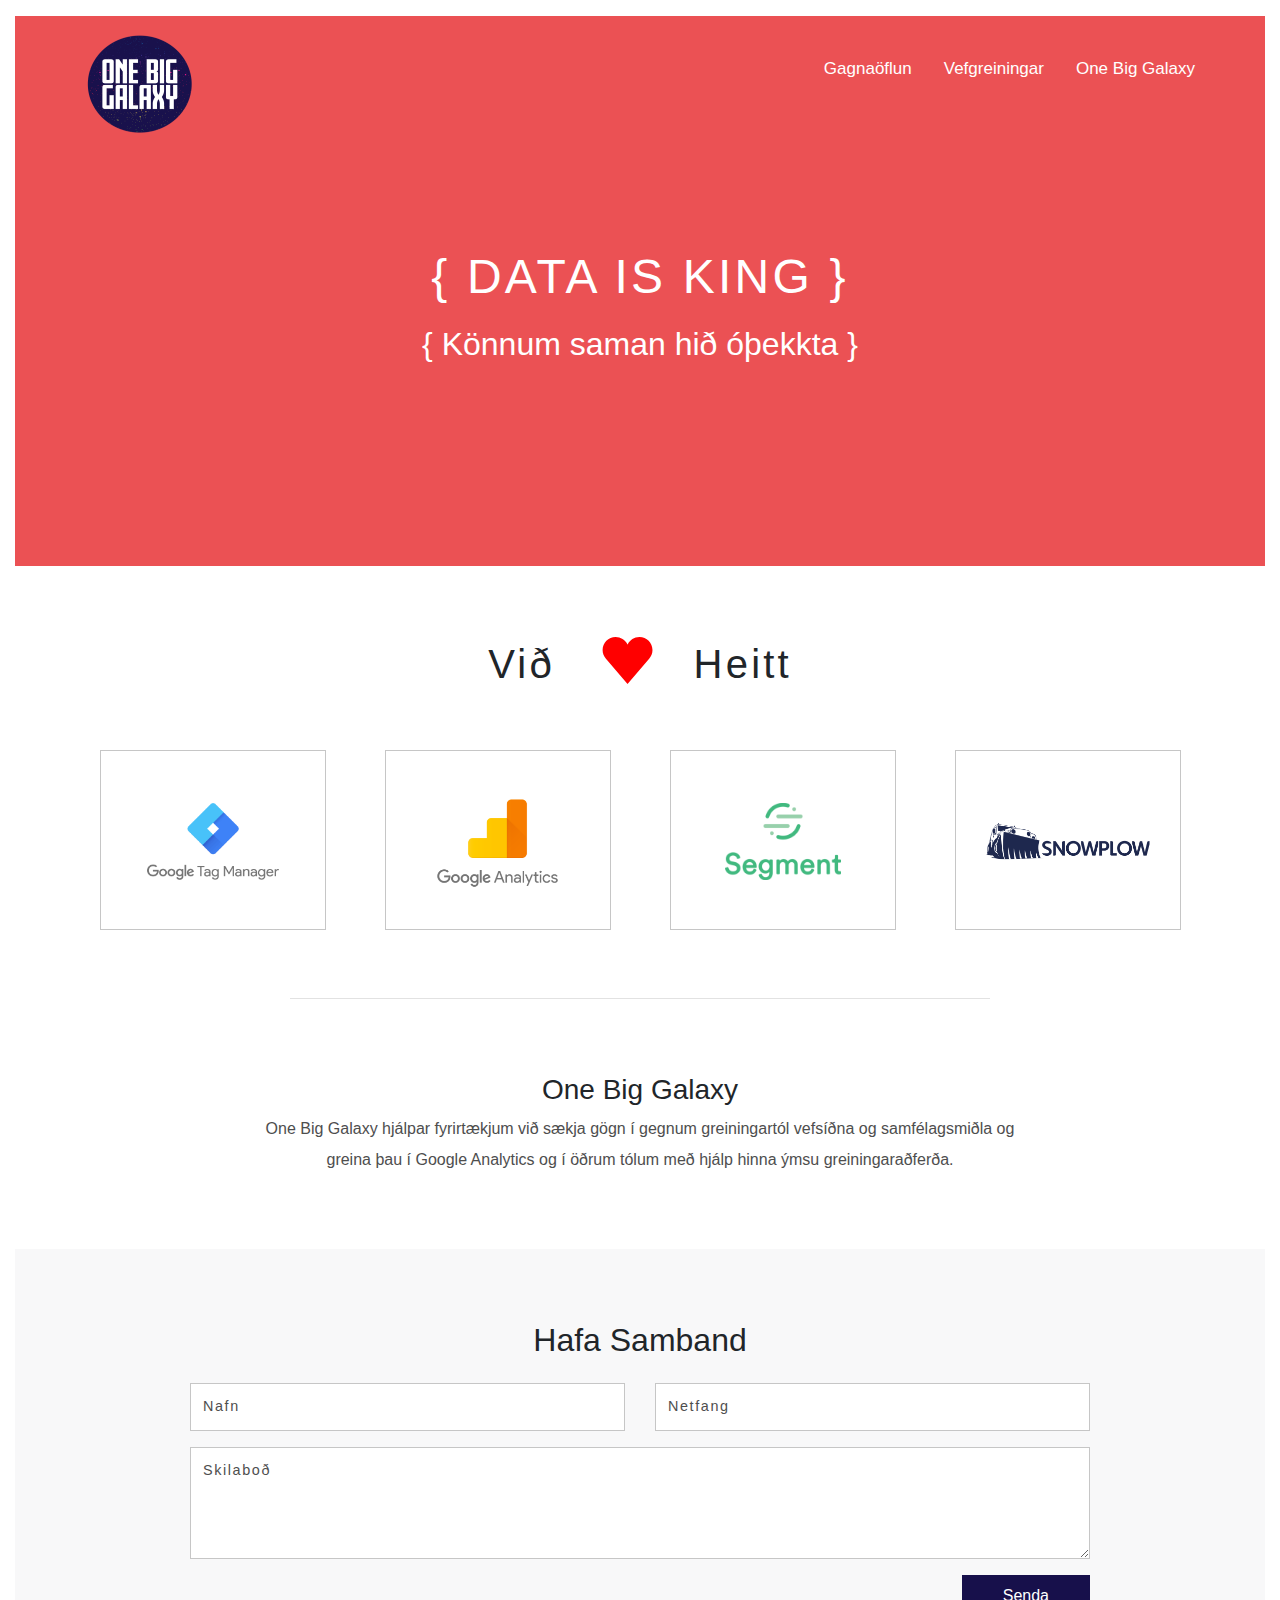
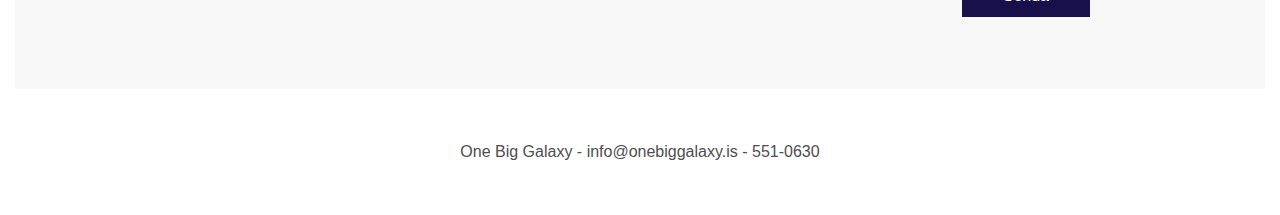
<file: index.html>
<!DOCTYPE html>
<html lang="en">

<head>

    <!-- Basic Page Needs
  –––––––––––––––––––––––––––––––––––––––––––––––––– -->
    <meta charset="utf-8">
    <title>
       One Big Galaxy - Gagnaöflun og vefgreiningar  
    </title>
    <meta name="description" content="One Big Galaxy hjálpar fyrirtækjum við sækja gögn frá heimsóknum á vefsíður þeirra og greina þau í hinum ýmsu greingartólum.">
    <meta name="author" content="">

    <!-- Mobile Specific Metas
  –––––––––––––––––––––––––––––––––––––––––––––––––– -->
    <meta name="viewport" content="width=device-width, initial-scale=1">

    <!-- FONT
  –––––––––––––––––––––––––––––––––––––––––––––––––– -->
    

    <!-- CSS
  –––––––––––––––––––––––––––––––––––––––––––––––––– -->
    <link rel="stylesheet" href="css/bootstrap-reboot.min.css">
    <link rel="stylesheet" href="css/bootstrap-grid.min.css">
    <link rel="stylesheet" href="css/bootstrap.min.css">
    <link rel="stylesheet" href="css/style.css">


    <!-- Favicon
  –––––––––––––––––––––––––––––––––––––––––––––––––– -->
    <link rel="icon" type="image/png" href="img/favicon.png">
</head>

<body>

    <!-- Primary Page Layout
  –––––––––––––––––––––––––––––––––––––––––––––––––– -->

<main class="container-fluid">
      
       <div class="menu" style="margin"><ul><li><a href="/what-i-know.html">Gagnaöflun</a></li><li><a href="/what-i-do.html">Vefgreiningar</a></li><li><a href="/what-i-do.html">One Big Galaxy</a></li></ul></div>
      
       
        <header class="head mt-3">
      <nav class="container">
      <ul class="nav float-right">
            <li><a href="">Gagnaöflun</a></li>
            <li><a href="">Vefgreiningar</a></li>
            <li><a href="">One Big Galaxy</a></li>
        </ul>
       <figure class="logo">
       <img src="img/logo.png" alt="">
   </figure>
      <div class="hamburger-menu">
		  <div class="bar"></div>	
	</div>
      </nav>
       <div class="header-text container text-white text-middle">
        <h1 class="header-headline">{ DATA IS KING }</h1>
        <h2 class="header-subline">{ Könnum saman hið óþekkta }</h2>
    </div>
</header>
    <section class="container mt-5 mb-3 text-center">
          <h1 style="display: inline">
              Við 
        </h1>  
              <img src="img/heart.svg" alt="">
            <h1 style="display: inline">
              Heitt
          </h1>
    </section>
           <section class="carousel container mt-1">
            <div class="row carousel-box">
                <div class="col-6-sm col-3-md mx-auto carousel-box-outer">
                <div class="carousel-box-inner">
                <img src="img/gtm.png" alt="" class="carousel-img">
                </div>
                </div>
                <div class="col-6-sm col-3-md mx-auto carousel-box-outer">
                <div class="carousel-box-inner">
                <img src="img/ga.png" alt="" class="carousel-img">
                </div>
                </div>
                <div class="col-6-sm col-3-md mx-auto carousel-box-outer">
                <div class="carousel-box-inner">
                <img src="img/sm.png" alt="" class="carousel-img">
                </div>
                </div>
                <div class="col-6-sm col-3-md mx-auto carousel-box-outer">
                <div class="carousel-box-inner">
                <img src="img/sp.png" alt="" class="carousel-img">
                </div>
                </div>
            </div>
        </section>
    <div class="container border-bottom"></div>
    <section class="container text-center">
         <div class="text-middle">
          <h3>
           One Big Galaxy
            </h3>
            <p>
                 One Big Galaxy hjálpar fyrirtækjum við sækja gögn í gegnum greiningartól vefsíðna og samfélagsmiðla og greina þau í Google Analytics og í öðrum tólum með hjálp hinna ýmsu greiningaraðferða. 
            </p>
        </div>
    </section>
    <div class="full-background">
    <section class=" container-fluid text-center mt-4 mb-4">
        <h2 class="mb-4">
           Hafa Samband
        </h2>
	    <form id="test-form">
                
                <fieldset class="form-group">
                
                <div class="row">
                <div class="form-group col-lg-6">
                <label class="form-control-label sr-only" for="name">Name</label>
<input class="form-control" type="text" name="form_field_1" value="" placeholder="Nafn">
</div>


<div class=" form-group col-lg-6">
<label class="form-control-label sr-only" for="email"></label>
<input class="form-control" type="email" name="form_field_2" value="" placeholder="Netfang">
            </div>
           </div>        
<div class="form-group">
<textarea class="form-control" rows="4" cols="50" name="form_field_3" placeholder="Skilaboð">
</textarea>
</div>
                  <button type="submit" id="submit-form" value="Senda" class="btn btn-primary">Senda</button>
                  
                   </fieldset>
                   
            </form>
    </section>
    </div>
</main>

<footer class="container mt-5 mb-5">
   <section class="text-middle"><p>One Big Galaxy - info@onebiggalaxy.is - 551-0630</p></section>
</footer>



    <!-- Script
  -------------------------------------------------- -->
  
     	<script type="text/javascript" src="js/jquery.min.js"></script>
	<script type="text/javascript" src="js/script.js"></script>
	<script type="text/javascript" src="js/jquery.serialize-object.min.js"></script>
	<script type="text/javascript" src="js/google_script_form_ajax.js"></script>

    <!-- End Document
  –––––––––––––––––––––––––––––––––––––––––––––––––– -->
</body>

</html>
</file>
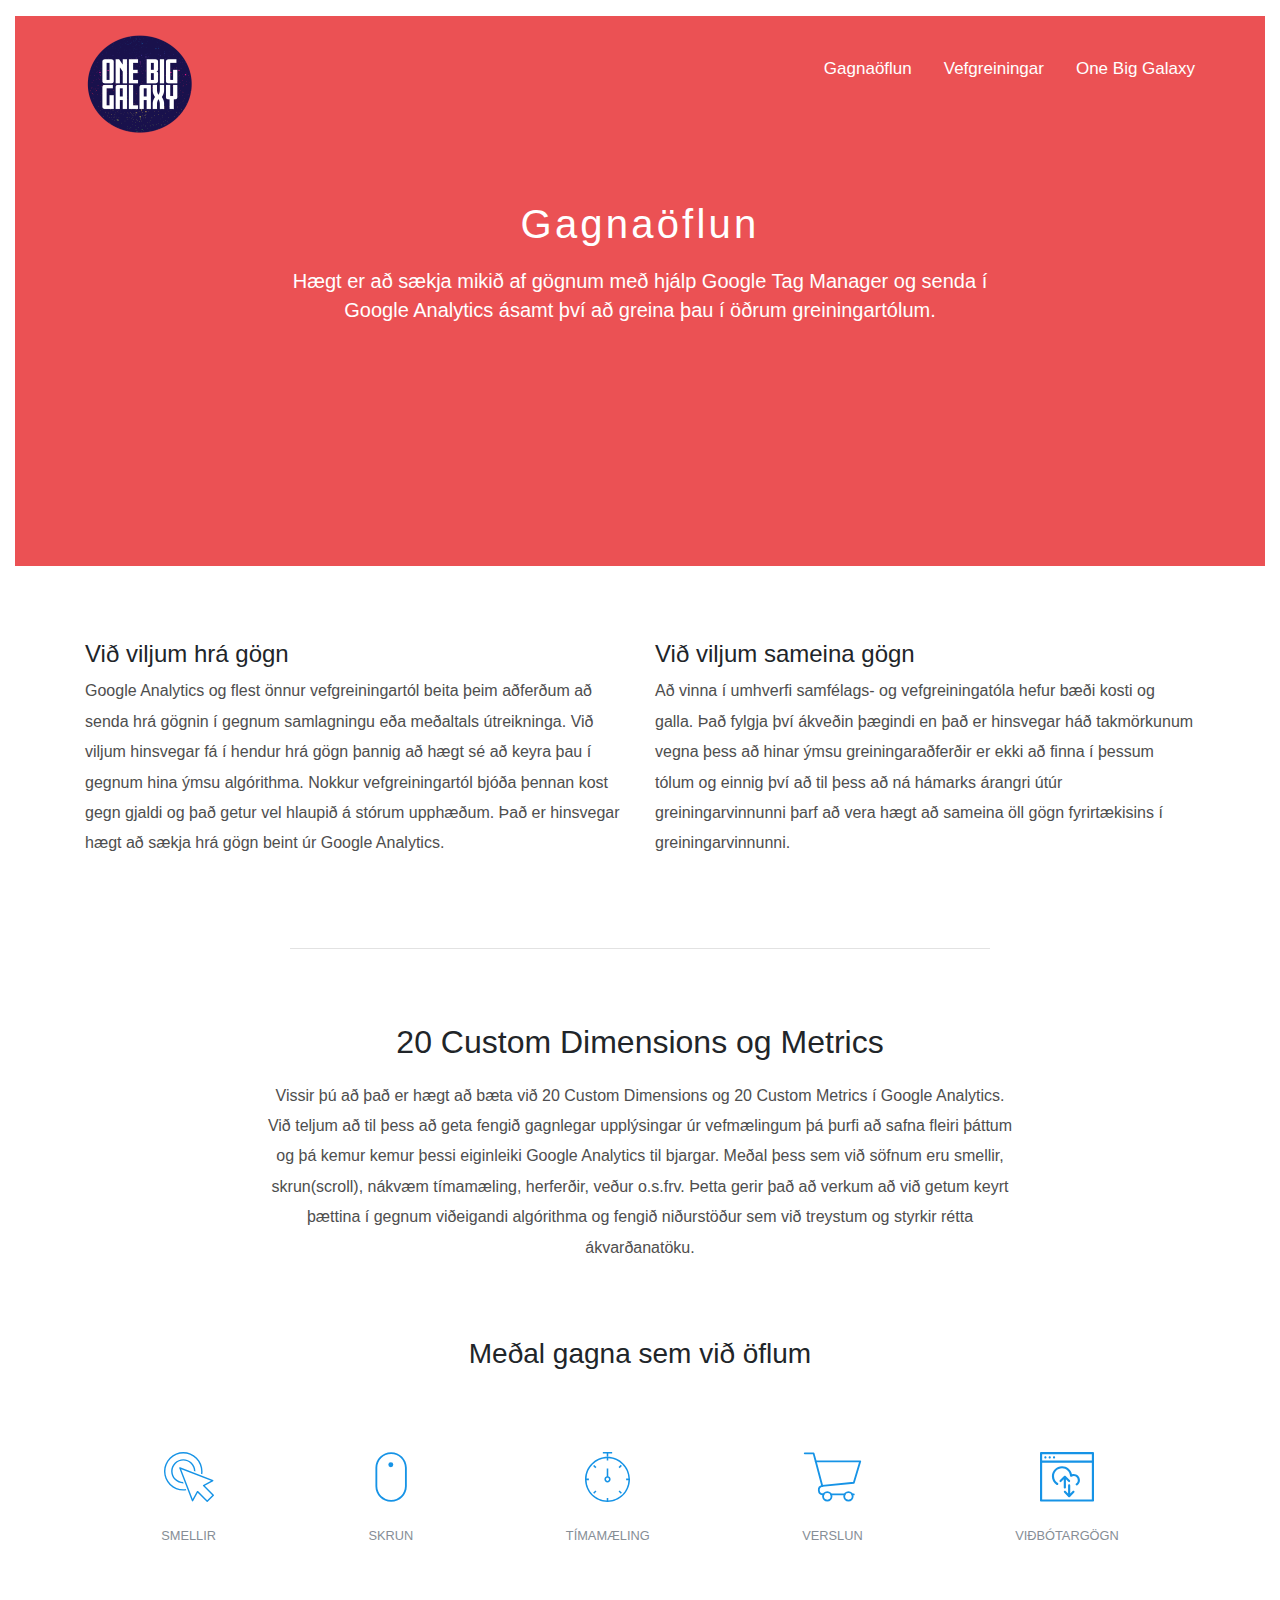
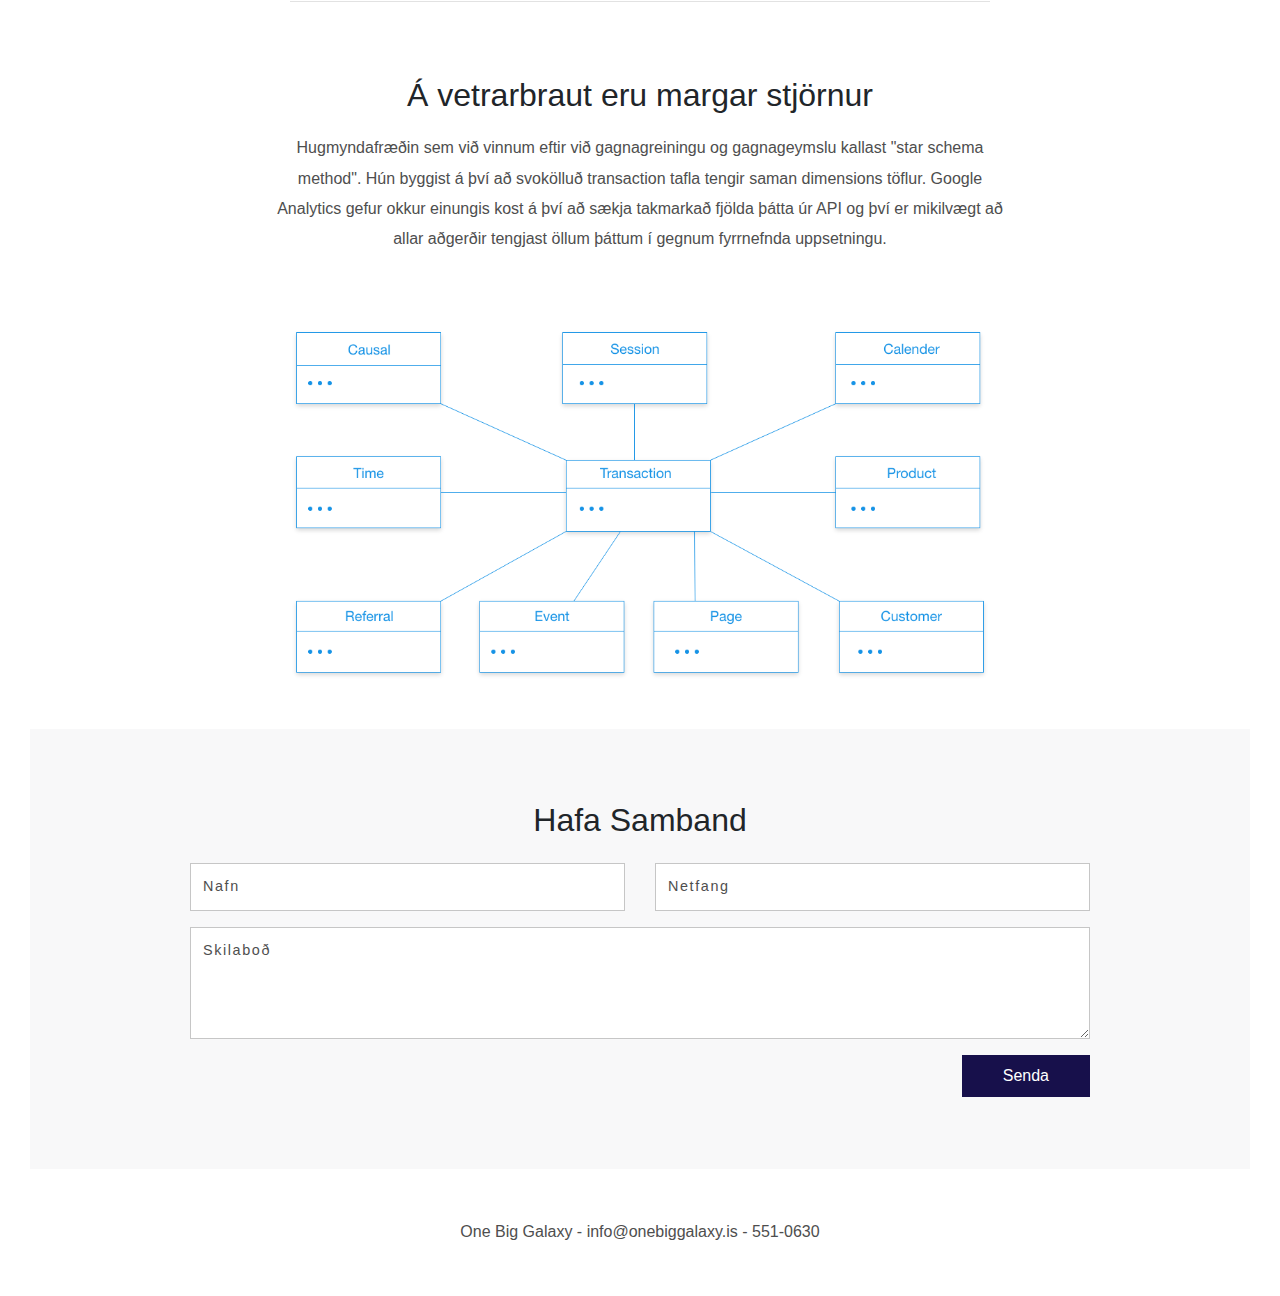
<file: gagnaoflun.html>
<!DOCTYPE html>
<html lang="en">

<head>

    <!-- Basic Page Needs
  –––––––––––––––––––––––––––––––––––––––––––––––––– -->
    <meta charset="utf-8">
        <title>One Big Galaxy - Gagnaöflun fyrir vefgreiningar með Google Tag Manager</title>
    <meta name="description" content="Við hjálpum þér að sækja gögn með Google Tag Manager. Gögnin eru síðan greind með hjálp Google Analytics og ýmsum öðrum greiningartólum.">
    <meta name="author" content="">

    <!-- Mobile Specific Metas
  –––––––––––––––––––––––––––––––––––––––––––––––––– -->
    <meta name="viewport" content="width=device-width, initial-scale=1">

    <!-- FONT
  –––––––––––––––––––––––––––––––––––––––––––––––––– -->
    

    <!-- CSS
  –––––––––––––––––––––––––––––––––––––––––––––––––– -->
 <link rel="stylesheet" href="css/bootstrap-reboot.min.css">
    <link rel="stylesheet" href="css/bootstrap-grid.min.css">
    <link rel="stylesheet" href="css/bootstrap.min.css">
    <link rel="stylesheet" href="css/style.css">



    <!-- Favicon
  –––––––––––––––––––––––––––––––––––––––––––––––––– -->
    <link rel="icon" type="image/png" href="img/favicon.png">
</head>

<body>
    
    <main class="container-fluid">

    <!-- Primary Page Layout
  –––––––––––––––––––––––––––––––––––––––––––––––––– -->

    <div class="menu" style="margin"><ul><li><a href="/what-i-know.html">Gagnaöflun</a></li><li><a href="/what-i-do.html">Vefgreiningar</a></li><li><a href="/what-i-do.html">One Big Galaxy</a></li></ul></div>
     
     <header class="head mt-3">
      
      <nav class="container">
      <ul class="nav float-right">
            <li><a href="">Gagnaöflun</a></li>
            <li><a href="">Vefgreiningar</a></li>
            <li><a href="">One Big Galaxy</a></li>
        </ul>
       <figure class="logo">
       <img src="img/logo.png" alt="">
   </figure>
      <div class="hamburger-menu">
		  <div class="bar"></div>	
	</div>
      </nav>
       <div class="container header-text text-white text-middle pt-5">
        <h1>Gagnaöflun</h1>
       <h5>Hægt er að sækja mikið af gögnum með hjálp Google Tag Manager og senda í Google Analytics ásamt því að greina þau í öðrum greiningartólum.</h5>
    </div>
</header>

<main class="container-fluid">
  
  <section class="container">
      <div class="row">
          <div class="col-md-6"><h4>Við viljum hrá gögn</h4><p>Google Analytics og flest önnur vefgreiningartól beita þeim aðferðum að senda hrá gögnin í gegnum samlagningu eða meðaltals útreikninga. Við viljum hinsvegar fá í hendur hrá gögn þannig að hægt sé að keyra þau í gegnum hina ýmsu algórithma. Nokkur vefgreiningartól bjóða þennan kost gegn gjaldi og það getur vel hlaupið á stórum upphæðum. Það er hinsvegar hægt að sækja hrá gögn beint úr Google Analytics.</p></div>
          <div class="col-md-6"><h4>Við viljum sameina gögn</h4><p>Að vinna í umhverfi samfélags- og vefgreiningatóla hefur bæði kosti og galla. Það fylgja því ákveðin þægindi en það er hinsvegar háð takmörkunum vegna þess að hinar ýmsu greiningaraðferðir er ekki að finna í þessum tólum og einnig því að til þess að ná hámarks árangri útúr greiningarvinnunni þarf að vera hægt að sameina öll gögn fyrirtækisins í greiningarvinnunni.</p></div>
      </div>
  </section>
  
  <div class="container border-bottom"></div>
   <section class="container text-center">
         <div class="text-middle">
          <h2>
           20 Custom Dimensions og Metrics
            </h2>
            <p>
                 Vissir þú að það er hægt að bæta við 20 Custom Dimensions og 20 Custom Metrics í Google Analytics. Við teljum að til þess að geta fengið gagnlegar upplýsingar úr vefmælingum þá þurfi að safna fleiri þáttum og þá kemur kemur þessi eiginleiki Google Analytics til bjargar. Meðal þess sem við söfnum eru smellir, skrun(scroll), nákvæm tímamæling, herferðir, veður o.s.frv. Þetta gerir það að verkum að við getum keyrt þættina í gegnum viðeigandi algórithma og fengið niðurstöður sem við treystum og styrkir rétta ákvarðanatöku. 
            </p>
        </div>
    </section>
     <section class="mb-0">
    <h3 class=" text-middle">Meðal gagna sem við öflum</h3>
    </section>
     <div class="container oa">
         <div class="features">
        <section class=" d-flex flex-row justify-content-around mb-5">
            <div class="p-2"><img src="img/click.svg" class="mb-4 features-img" alt=""><div class="figure-caption">SMELLIR </div></div>
              <div class="p-2"><img src="img/mouse2.svg" class="mb-4 features-img" alt=""><div class="figure-caption">SKRUN</div></div>
              <div class="p-2"><img src="img/timer.svg" class="mb-4 features-img" alt=""><div class="figure-caption">TÍMAMÆLING</div></div>
            <div class="p-2"><img src="img/cart.svg" class="mb-4 features-img" alt=""><div class="figure-caption">VERSLUN</div></div>
              <div class="p-2"><img src="img/extra.svg" class="mb-4 features-img" alt="" ><div class="figure-caption">VIÐBÓTARGÖGN</div></div>
    </section>
    </div>
    </div>
    <div class="container border-bottom"></div>
    
    <section class="container text-center">
         <div class="text-middle">
          <h2>
           Á vetrarbraut eru margar stjörnur
            </h2>
            <p>
                Hugmyndafræðin sem við vinnum eftir við gagnagreiningu og gagnageymslu kallast "star schema method". Hún byggist á því að svokölluð transaction tafla tengir saman dimensions töflur. Google Analytics gefur okkur einungis kost á því að sækja takmarkað fjölda þátta úr API og því er mikilvægt að allar aðgerðir tengjast öllum þáttum í gegnum fyrrnefnda uppsetningu.
            </p>
        </div>
    </section>
    
    <figure class="webhouse text-center mb-5"><img src="img/webhouse.png" style="max-width: 700px" alt=""></figure>
   
    <div class="full-background">
   <section class=" container-fluid text-center mt-4 mb-4">
        <h2 class="mb-4">
           Hafa Samband
        </h2>
                <form id="test-form">
                
                <fieldset class="form-group">
                
                <div class="row">
                <div class="form-group col-lg-6">
                <label class="form-control-label sr-only" for="name">Name</label>
<input class="form-control" type="text" name="form_field_1" value="" placeholder="Nafn">
</div>


<div class=" form-group col-lg-6">
<label class="form-control-label sr-only" for="email"></label>
<input class="form-control" type="email" name="form_field_2" value="" placeholder="Netfang">
            </div>
           </div>        
<div class="form-group">
<textarea class="form-control" rows="4" cols="50" name="form_field_3" placeholder="Skilaboð">
</textarea>
</div>
                  <button type="submit" id="submit-form" value="Senda" class="btn btn-primary">Senda</button>
                  
                   </fieldset>
                   
            </form>
    </section>
    </div>
</main>

<footer class="container mt-5 mb-5">
   <section class="text-middle"><p>One Big Galaxy - info@onebiggalaxy.is - 551-0630</p></section>
</footer>




    <!-- Script
  -------------------------------------------------- -->
	<script type="text/javascript" src="js/jquery.min.js"></script>
     	<script type="text/javascript" src="js/script.js"></script>
	<script type="text/javascript" src="js/jquery.serialize-object.min.js"></script>
	<script type="text/javascript" src="js/google_script_form_ajax.js"></script>

    <!-- End Document
  –––––––––––––––––––––––––––––––––––––––––––––––––– -->
</body>

</html>
</file>
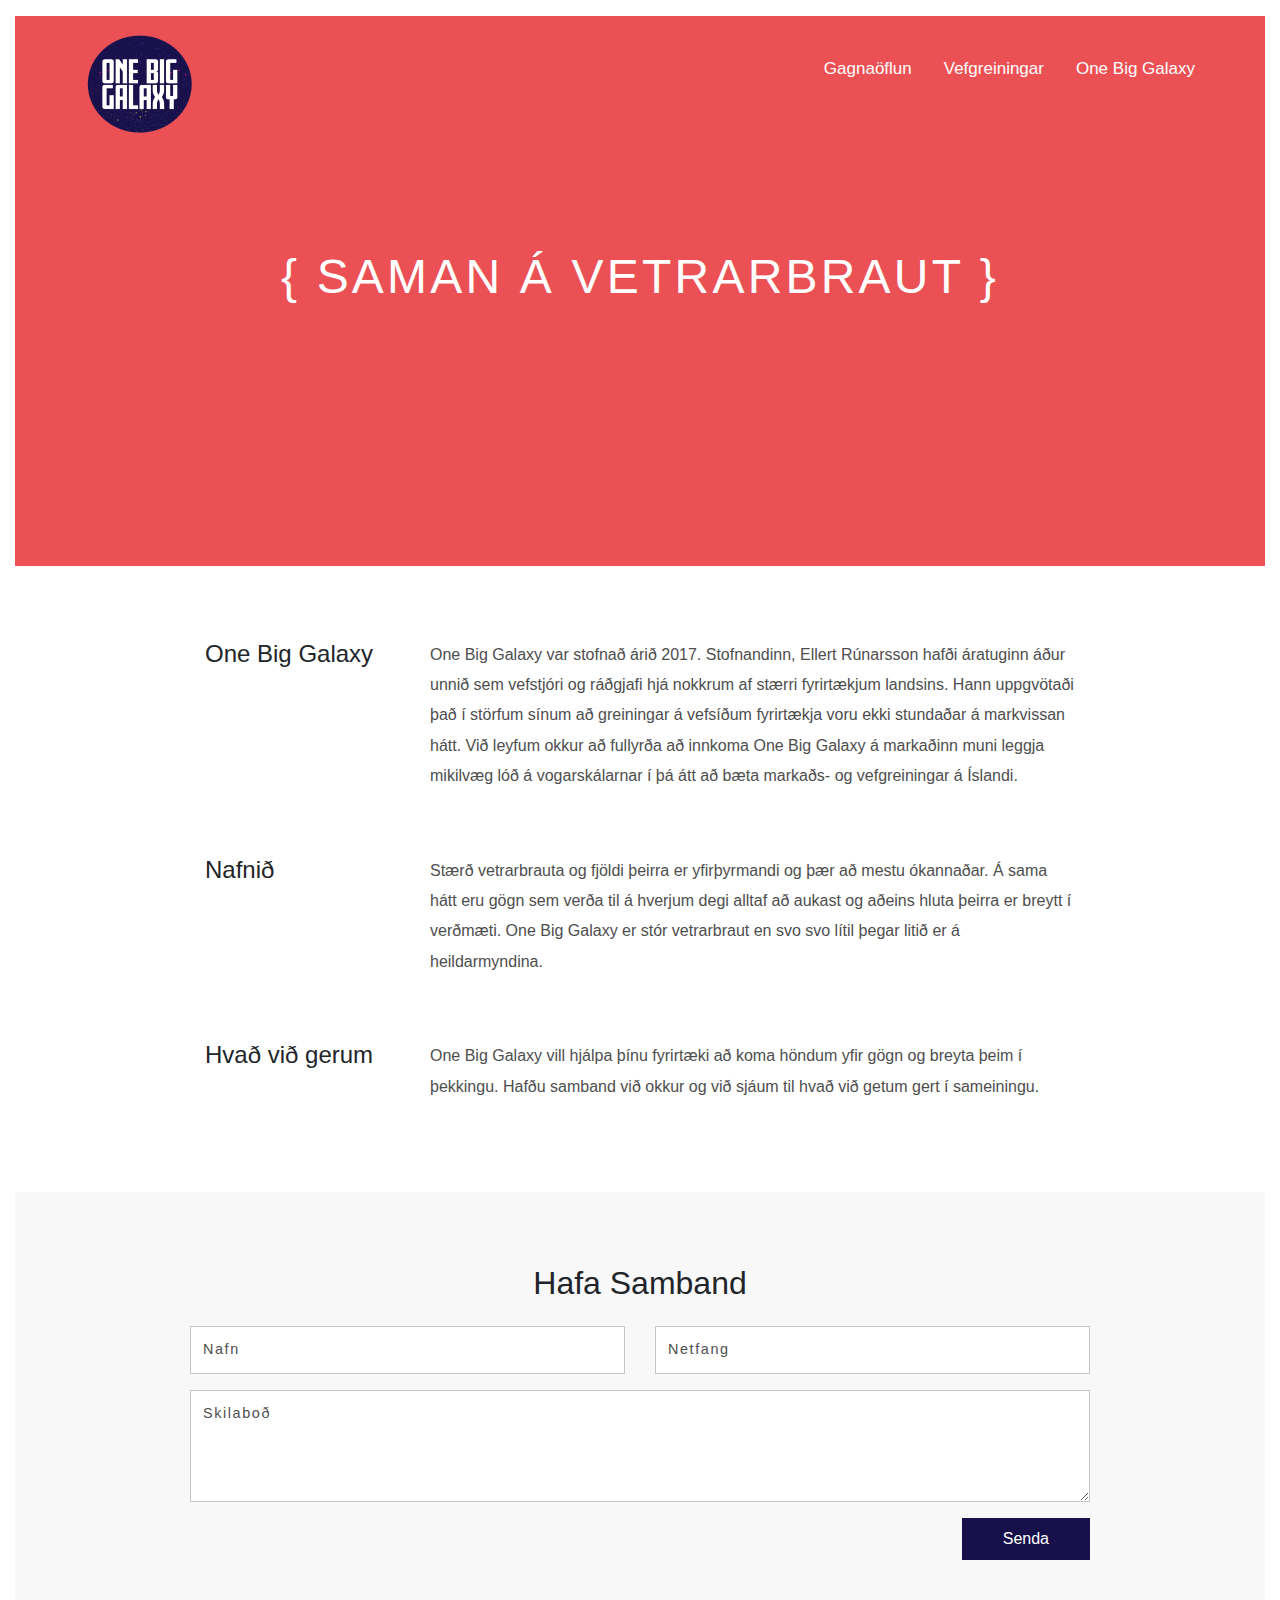
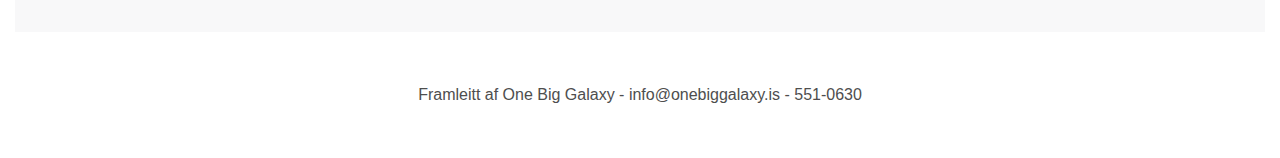
<file: umonebiggalaxy.html>
<!DOCTYPE html>
<html lang="en">

<head>

    <!-- Basic Page Needs
  –––––––––––––––––––––––––––––––––––––––––––––––––– -->
    <meta charset="utf-8">
        <title>One Big Galaxy - Markaðs- og vefgreiningar</title>
    <meta name="description" content="Við hjálpum þér að afla gagna og greina þau í Google Analytics sem og í öðrum greiningartólum">
    <meta name="author" content="">

    <!-- Mobile Specific Metas
  –––––––––––––––––––––––––––––––––––––––––––––––––– -->
    <meta name="viewport" content="width=device-width, initial-scale=1">

    <!-- FONT
  –––––––––––––––––––––––––––––––––––––––––––––––––– -->
    

    <!-- CSS
  –––––––––––––––––––––––––––––––––––––––––––––––––– -->
   <link rel="stylesheet" href="css/bootstrap-reboot.min.css">
    <link rel="stylesheet" href="css/bootstrap-grid.min.css">
    <link rel="stylesheet" href="css/bootstrap.min.css">
    <link rel="stylesheet" href="css/style.css">



    <!-- Favicon
  –––––––––––––––––––––––––––––––––––––––––––––––––– -->
    <link rel="icon" type="image/png" href="img/favicon.png">
</head>

<body>
     <main class="container-fluid">

    <!-- Primary Page Layout
  –––––––––––––––––––––––––––––––––––––––––––––––––– -->

    <div class="menu" style="margin"><ul><li><a href="/what-i-know.html">Gagnaöflun</a></li><li><a href="/what-i-do.html">Vefgreiningar</a></li><li><a href="/what-i-do.html">One Big Galaxy</a></li></ul></div>
    
      <header class="head mt-3">  
      <nav class="container">
      <ul class="nav float-right">
             <li><a href="">Gagnaöflun</a></li>
            <li><a href="">Vefgreiningar</a></li>
            <li><a href="">One Big Galaxy</a></li>
        </ul>
       <figure class="logo">
       <img src="img/logo.png" alt="">
   </figure>
      <div class="hamburger-menu">
		  <div class="bar"></div>	
	</div>
      </nav>
      <div class="container header-text text-white text-middle">
        <h1 class="header-headline">{ SAMAN Á VETRARBRAUT }</h1>
    </div>
</header>
    
     <section class="container text-center" >
       
         <div class="row mt-5 text-middle" style="max-width: 900px;">
          <div class="col-md-3"><h4 style="text-align: left">One Big Galaxy</h4></div>
             <div class="col-md-9"><p style="text-align: left">One Big Galaxy var stofnað árið 2017. Stofnandinn, Ellert Rúnarsson hafði áratuginn áður unnið sem vefstjóri og ráðgjafi hjá nokkrum af stærri fyrirtækjum landsins. Hann uppgvötaði það í störfum sínum að greiningar á vefsíðum fyrirtækja voru ekki stundaðar á markvissan hátt. Við leyfum okkur að fullyrða að innkoma One Big Galaxy á markaðinn muni leggja mikilvæg lóð á vogarskálarnar í þá átt að bæta markaðs- og vefgreiningar á Íslandi.</p></div>
      </div>
        <div class="row mt-5 text-middle" style="max-width: 900px;">
          <div class="col-md-3"><h4 style="text-align: left">Nafnið</h4></div>
             <div class="col-md-9"><p style="text-align: left">Stærð vetrarbrauta og fjöldi þeirra er yfirþyrmandi og þær að mestu ókannaðar. Á sama hátt eru gögn sem verða til á hverjum degi alltaf að aukast og aðeins hluta þeirra er breytt í verðmæti. One Big Galaxy er stór vetrarbraut en svo svo lítil þegar litið er á heildarmyndina. </p></div>
      </div>
      <div class="row mt-5 text-middle" style="max-width: 900px;">
          <div class="col-md-3"><h4 style="text-align: left">Hvað við gerum</h4></div>
             <div class="col-md-9"><p style="text-align: left">One Big Galaxy vill hjálpa þínu fyrirtæki að koma höndum yfir gögn og breyta þeim í þekkingu. Hafðu samband við okkur og við sjáum til hvað við getum gert í sameiningu. </p></div>
      </div>
    </section>

    
   
    <div class="full-background">
<section class=" container-fluid text-center mt-4 mb-4">
        <h2 class="mb-4">
           Hafa Samband
        </h2>
                 <form id="test-form">
                
                <fieldset class="form-group">
                
                <div class="row">
                <div class="form-group col-lg-6">
                <label class="form-control-label sr-only" for="name">Name</label>
<input class="form-control" type="text" name="form_field_1" value="" placeholder="Nafn">
</div>


<div class=" form-group col-lg-6">
<label class="form-control-label sr-only" for="email"></label>
<input class="form-control" type="email" name="form_field_2" value="" placeholder="Netfang">
            </div>
           </div>        
<div class="form-group">
<textarea class="form-control" rows="4" cols="50" name="form_field_3" placeholder="Skilaboð">
</textarea>
</div>
                  <button type="submit" id="submit-form" value="Senda" class="btn btn-primary">Senda</button>
                  
                   </fieldset>
                   
            </form>
    </section>
    </div>
</main>

<footer class="container mt-5 mb-5">
   <section class="text-middle"><p>Framleitt af One Big Galaxy - info@onebiggalaxy.is - 551-0630</p></section>
</footer>




    <!-- Script
  -------------------------------------------------- -->
	<script type="text/javascript" src="js/jquery.min.js"></script>
    	<script type="text/javascript" src="js/script.js"></script>
	<script type="text/javascript" src="js/jquery.serialize-object.min.js"></script>
	<script type="text/javascript" src="js/google_script_form_ajax.js"></script>

    <!-- End Document
  –––––––––––––––––––––––––––––––––––––––––––––––––– -->
</body>

</html>
</file>
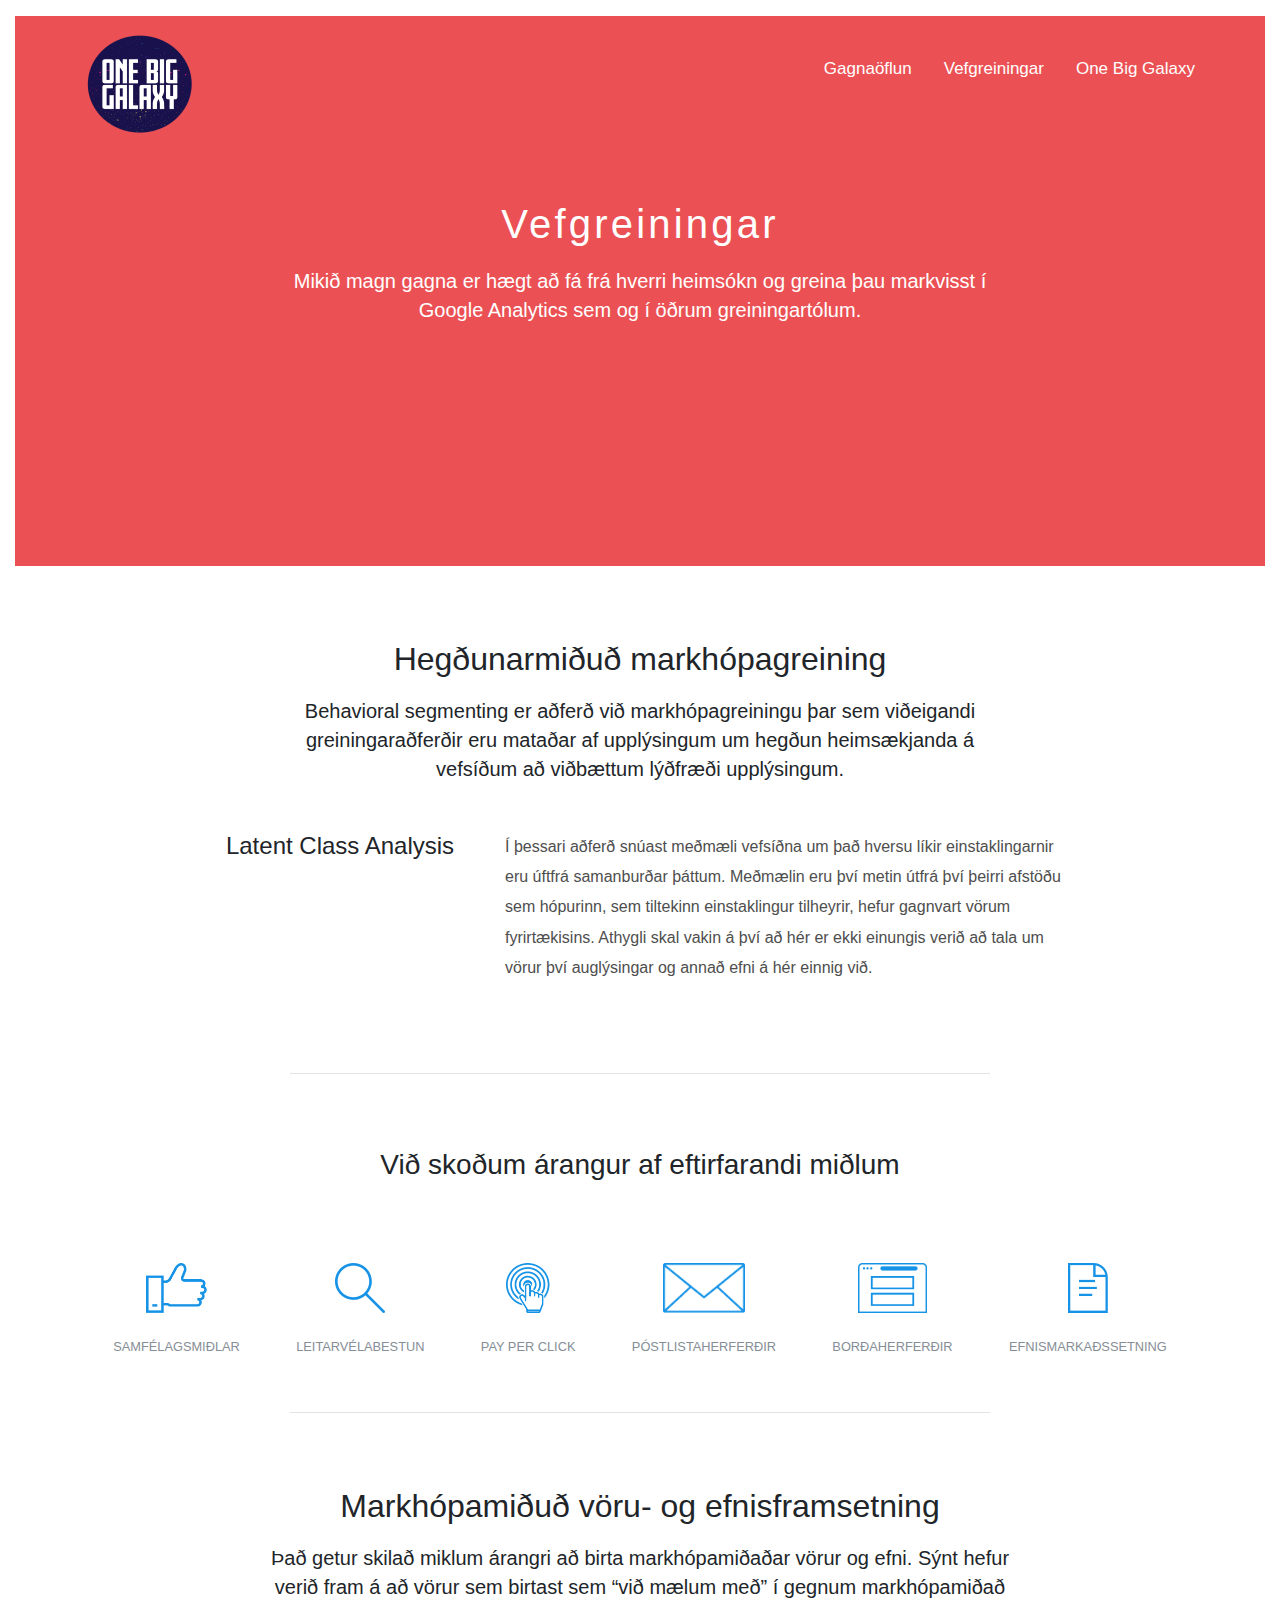
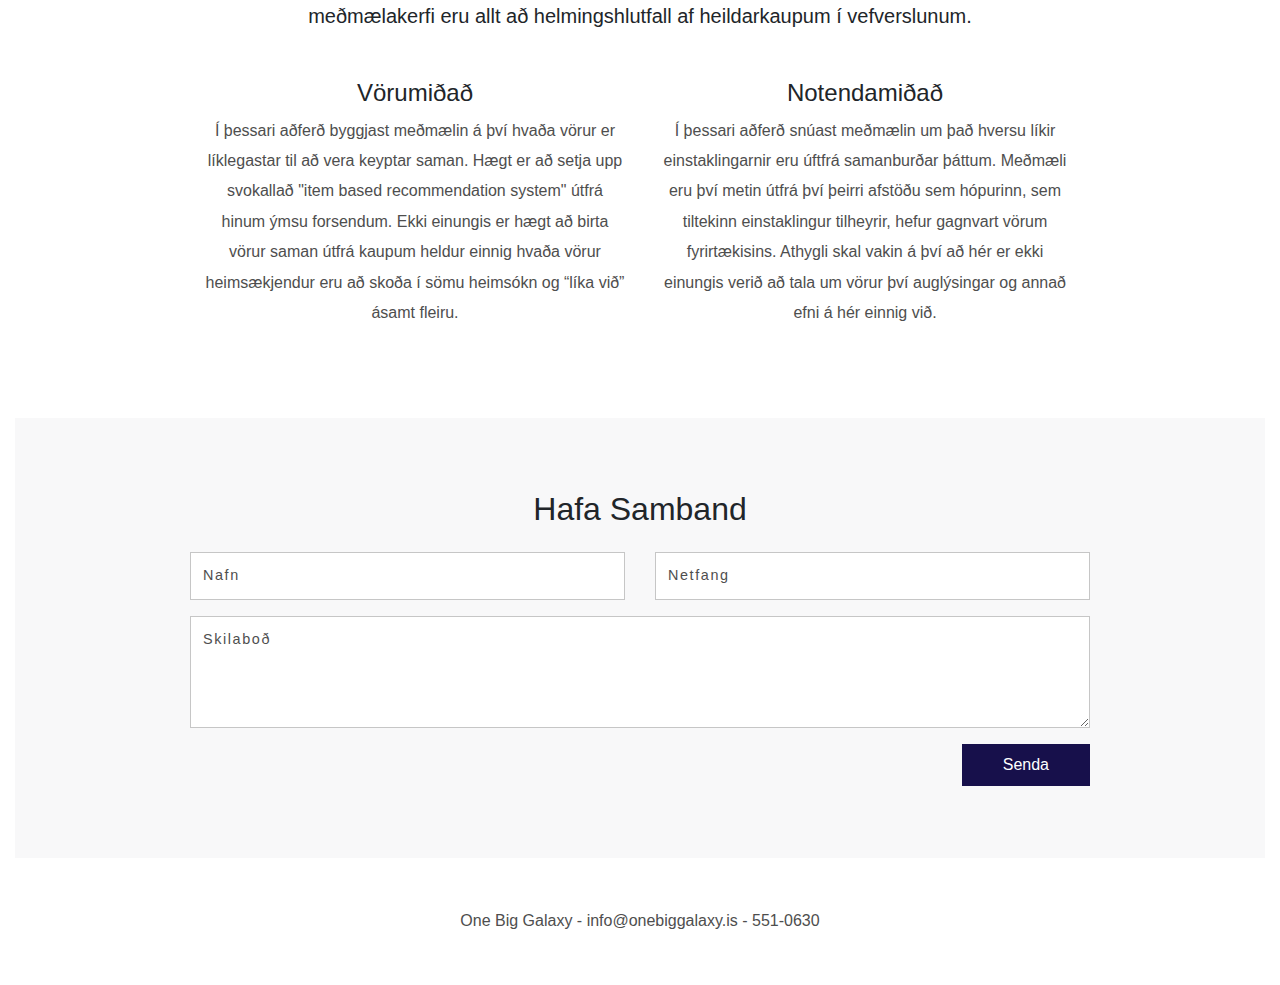
<file: vefgreiningar.html>
<!DOCTYPE html>
<html lang="en">

<head>

    <!-- Basic Page Needs
  –––––––––––––––––––––––––––––––––––––––––––––––––– -->
    <meta charset="utf-8">
        <title>One Big Galaxy - Vefgreiningar í Google Analytics og öðrum greiningartólum</title>
    <meta name="description" content="Við greinum heimsóknir á vefsíður fyrirtækja með hjálp Google Analytics og einnig í öðrum greiningartólum.">
    <meta name="author" content="">

    <!-- Mobile Specific Metas
  –––––––––––––––––––––––––––––––––––––––––––––––––– -->
    <meta name="viewport" content="width=device-width, initial-scale=1">

    <!-- FONT
  –––––––––––––––––––––––––––––––––––––––––––––––––– -->
    

    <!-- CSS
  –––––––––––––––––––––––––––––––––––––––––––––––––– -->
   <link rel="stylesheet" href="css/bootstrap-reboot.min.css">
    <link rel="stylesheet" href="css/bootstrap-grid.min.css">
    <link rel="stylesheet" href="css/bootstrap.min.css">
    <link rel="stylesheet" href="css/style.css">



    <!-- Favicon
  –––––––––––––––––––––––––––––––––––––––––––––––––– -->
    <link rel="icon" type="image/png" href="img/favicon.png">
</head>

<body>
    
    <main class="container-fluid">

    <!-- Primary Page Layout
  –––––––––––––––––––––––––––––––––––––––––––––––––– -->

    <div class="menu" style="margin"><ul><li><a href="/what-i-know.html">Gagnaöflun</a></li><li><a href="/what-i-do.html">Vefgreiningar</a></li><li><a href="/what-i-do.html">One Big Galaxy</a></li></ul></div>
    
      <header class="head mt-3">  
      <nav class="container">
      <ul class="nav float-right">
             <li><a href="gagnaoflun">Gagnaöflun</a></li>
            <li><a href="">Vefgreiningar</a></li>
            <li><a href="">One Big Galaxy</a></li>
        </ul>
       <figure class="logo">
       <img src="img/logo.png" alt="">
   </figure>
      <div class="hamburger-menu">
		  <div class="bar"></div>	
	</div>
      </nav>
       <div class="container header-text text-middle text-white" style="padding-top: 3rem">
        <h1>Vefgreiningar</h1>
        <h5>Mikið magn gagna er hægt að fá frá hverri heimsókn og greina þau markvisst í Google Analytics sem og í öðrum greiningartólum.</h5>
    </div>
</header>
    
     <section class="container text-center" >
         <div class="text-middle">
          <h2>
           Hegðunarmiðuð markhópagreining
            </h2>
            <h5>
                 Behavioral segmenting er aðferð við markhópagreiningu þar sem viðeigandi greiningaraðferðir eru mataðar af upplýsingum um hegðun heimsækjanda á vefsíðum að viðbættum lýðfræði upplýsingum. 
            </h5>
        </div>
         <div class="row mt-5 text-middle" style="max-width: 900px;">
          <div class="col-md-4"><h4>Latent Class Analysis</h4></div>
             <div class="col-md-8"><p style="text-align: left">Í þessari aðferð snúast meðmæli vefsíðna um það hversu líkir einstaklingarnir eru úftfrá samanburðar þáttum. Meðmælin eru því metin útfrá því þeirri afstöðu sem hópurinn, sem tiltekinn einstaklingur tilheyrir, hefur gagnvart vörum fyrirtækisins. Athygli skal vakin á því að hér er ekki einungis verið að tala um vörur því auglýsingar og annað efni á hér einnig við. </p></div>
      </div>
    </section>

    <div class="container border-bottom"></div>
    <section class="mb-0">
    <h3 class=" text-middle">Við skoðum árangur af eftirfarandi miðlum</h3>
    </section>

    <div class="container oa">
         <div class="features">
        <section class=" d-flex flex-row justify-content-around mb-5">
            <div class="p-2"><img src="img/like.png" class="mb-4 features-img" alt=""><div class="figure-caption">SAMFÉLAGSMIÐLAR</div></div>
              <div class="p-2"><img src="img/search.png" class="mb-4 features-img" alt=""><div class="figure-caption">LEITARVÉLABESTUN</div></div>
              <div class="p-2"><img src="img/ppc.png" class="mb-4 features-img" alt=""><div class="figure-caption">PAY PER CLICK</div></div>
            <div class="p-2"><img src="img/mail.png" class="mb-4 features-img" alt=""><div class="figure-caption">PÓSTLISTAHERFERÐIR</div></div>
              <div class="p-2"><img src="img/banner.png" class="mb-4 features-img" alt="" ><div class="figure-caption">BORÐAHERFERÐIR</div></div>
              <div class="p-2"><img src="img/content.png" class="mb-4 features-img" alt="" ><div class="figure-caption">EFNISMARKAÐSSETNING</div></div>
    </section>
    </div>
    </div>
    <div class="container border-bottom"></div>
    
     <section class="container text-center">
         <div class="text-middle">
          <h2>
           Markhópamiðuð vöru- og efnisframsetning
            </h2>
            <h5 style="line-height: 1.8rem">
                 Það getur skilað miklum árangri að birta markhópamiðaðar vörur og efni. Sýnt hefur verið fram á að vörur sem birtast sem “við mælum með” í gegnum markhópamiðað meðmælakerfi eru allt að helmingshlutfall af heildarkaupum í vefverslunum. 
            </h5>
        </div>
         <div class="row mt-5 text-middle" style="max-width: 900px;">
          <div class="col-md-6"><h4>Vörumiðað</h4><p>Í þessari aðferð byggjast meðmælin á því hvaða vörur er líklegastar til að vera keyptar saman. Hægt er að setja upp svokallað "item based recommendation system" útfrá hinum ýmsu forsendum. Ekki einungis er hægt að birta vörur saman útfrá kaupum heldur einnig hvaða vörur heimsækjendur eru að skoða í sömu heimsókn og “líka við” ásamt fleiru.</p></div>
             <div class="col-md-6"><h4>Notendamiðað</h4><p>Í þessari aðferð snúast meðmælin um það hversu líkir einstaklingarnir eru úftfrá samanburðar þáttum. Meðmæli eru því metin útfrá því þeirri afstöðu sem hópurinn, sem tiltekinn einstaklingur tilheyrir, hefur gagnvart vörum fyrirtækisins. Athygli skal vakin á því að hér er ekki einungis verið að tala um vörur því auglýsingar og annað efni á hér einnig við. </p></div>
      </div>
    </section>

   
    <div class="full-background">
<section class=" container-fluid text-center mt-4 mb-4">
        <h2 class="mb-4">
           Hafa Samband
        </h2>
                <form id="test-form">
                
                <fieldset class="form-group">
                
                <div class="row">
                <div class="form-group col-lg-6">
                <label class="form-control-label sr-only" for="name">Name</label>
<input class="form-control" type="text" name="form_field_1" value="" placeholder="Nafn">
</div>


<div class=" form-group col-lg-6">
<label class="form-control-label sr-only" for="email"></label>
<input class="form-control" type="email" name="form_field_2" value="" placeholder="Netfang">
            </div>
           </div>        
<div class="form-group">
<textarea class="form-control" rows="4" cols="50" name="form_field_3" placeholder="Skilaboð">
</textarea>
</div>
                  <button type="submit" id="submit-form" value="Senda" class="btn btn-primary">Senda</button>
                  
                   </fieldset>
                   
            </form>
    </section>
    </div>
</main>

<footer class="container mt-5 mb-5">
   <section class="text-middle"><p>One Big Galaxy - info@onebiggalaxy.is - 551-0630</p></section>
</footer>




    <!-- Script
  -------------------------------------------------- -->
	<script type="text/javascript" src="js/jquery.min.js"></script>
    	<script type="text/javascript" src="js/script.js"></script>
	<script type="text/javascript" src="js/jquery.serialize-object.min.js"></script>
	<script type="text/javascript" src="js/google_script_form_ajax.js"></script>

    <!-- End Document
  –––––––––––––––––––––––––––––––––––––––––––––––––– -->
</body>

</html>
</file>
<file: css/style.css>
/* Table of contents
––––––––––––––––––––––––––––––––––––––––––––––––––
- Typography
- Grid
- General Content
- Form
- Header & Navigation
- Images & Media
- Footer
- Media Queries
–––––––––––––––––––––––––––––––––––––––––––––––––– */


/* Typography
–––––––––––––––––––––––––––––––––––––––––––––––––– */


@font-face {
    font-family: 'Lato Light'; 
    src: url("fonts/Lato-Light.ttf") format("ttf");
    font-weight: normal;
	font-style: normal;
}

@font-face {
    font-family: 'Lato Light Italic'; 
    src: url("fonts/Lato-LightItalic.ttf") format("ttf");
    font-weight: normal;
	font-style: italic;
} 
@font-face {
    font-family: 'Lato Regular'; 
    src: url("fonts/Lato-Regular.ttf") format("ttf");
    font-weight: normal;
	font-style: normal;
}

@font-face {
    font-family: 'Lato Regular Italic'; 
    src: url("fonts/Lato-Italic.ttf") format("ttf");
    font-weight: normal;
	font-style: italic;
}

@font-face {
    font-family: 'Lato Bold'; 
    src: url("fonts/Lato-Bold.ttf") format("ttf");
    font-weight: normal;
	font-style: normal;
} 


h1 {
    font-family: Lato, sans-serif;
    font-weight: 300;
    margin-bottom: 1.2rem;
    letter-spacing: 0.2rem;
}

h2 {
    font-family: Lato, sans-serif;
    font-weight: 300;
    margin-bottom: 1.2rem;
}

h3 {
    font-family: Lato, sans-serif;
    font-weight: 300;
} 

h4 {
    font-family: Lato, sans-serif;
    font-weight: 300;
}

h5 {
    font-family: Lato, sans-serif;
    font-weight: 300;
    line-height: 1.8rem;
}

p {
    font-family: Lato, sans-serif;
    font-weight: 300;
    line-height: 1.9rem;
    color: #4e4e4e;
}

.color-main {
    color: #17104b;
}


/* Grid
–––––––––––––––––––––––––––––––––––––––––––––––––– */

section {
    margin-top: 4.6rem;
    margin-bottom: 4.6rem;
}

.full-background {
    background-color: #F8F8F9;
    padding-top: 3rem;
    padding-bottom: 3rem;
}

.full-background-blue {
    background-color: #17104b;
    padding-top: 3rem;
    padding-bottom: 3rem;
}

.full-background-yellow {
    background-color: #17104b;
}



/* General Content
–––––––––––––––––––––––––––––––––––––––––––––––––– */


.text-middle {
   text-align: center; 
    max-width: 750px;
    margin: 0px auto;
}

.border-bottom {
    border-bottom: 1px solid #e2e2e2;
    max-width: 700px;
}

ul {
    list-style-type: none;
    padding: 0px;
    margin: 0px;
}

.btn {
    padding: 8px 40px 8px 40px;
    border-radius: 0px;
}

.btn-primary {
    background-color: #17104B;
    border-color: #17104B;
}

.btn-primary:hover {
    background-color: #17104B;
    border-color: #17104B;
}

.webhouse {
    display: none;
}

.features .figure-caption {
    font-size: 0.7rem;
}

.oa {
overflow: auto;
}


/* Form
–––––––––––––––––––––––––––––––––––––––––––––––––– */

form {
    max-width: 900px;
    margin: 0 auto;
}

.form-control {
    font-family: Arial, sans-serif;
    font-size: 0.9rem;
    letter-spacing: 0.1rem;
    color: #404040;
    border-radius: 0px;
    border: 1px solid #C6C6C6;
    padding: 0.75rem;
}

.form-control::-webkit-input-placeholder { /* Chrome/Opera/Safari */
  color: #4e4e4e;
}
.form-control::-moz-placeholder { /* Firefox 19+ */
  color: #4e4e4e;
}
.form-control:-ms-input-placeholder { /* IE 10+ */
  color: #4e4e4e;
}
.form-control:-moz-placeholder { /* Firefox 18- */
  color: #4e4e4e;
}

button {
    font-family: Lato, sans-serif;
    float: right;
}



/* Header & Navigation
–––––––––––––––––––––––––––––––––––––––––––––––––– */

header.head {
    background-color: #EB5154;
    width: 100%;
    height: 550px;
}


header.subpage {
    background-color: #EB5154;
    height: 450px;
}

.header-text {
    padding-top: 6rem;
}

.header-headline {
    font-size: 3rem;
    font-family: Lato, sans-serif;
}

.header-subline {
    font-size: 2rem;
    font-family: Lato, sans-serif;
}

nav {
    position: relative;
}

nav img {
    width: 80px;
    margin-top: 1rem;
}

nav ul {
   margin-top: 2.5rem;
}

nav li a {
    font-family: Lato, sans-serif;
    font-weight: 300;
    font-size: 17px;
    color: #FFFFFF;
    padding-left: 2rem;
    display: none;
}

nav li a:focus, 
nav li a:hover, 
nav li a:active {
    text-decoration: none;
    color: #FFFFFF;
}

.menu { 
    position: absolute;
    left: 0; 
    right: 0;
    top: 200px;
    text-align: center;
    visibility: hidden;
    font-size: 1.6rem;
    line-height: 3rem;
}

.menu a {
    font-family: Lato, sans-serif;
    font-weight: 300;
    text-decoration: none;
    list-style: none;
    color: #FFFFFF;
}

.show {
    visibility: visible; 
}

.hide {
    visibility: hidden;
}

.hamburger-menu {
    position: absolute;
    right: 0;
    top: 50%;
    height: 50px;
    margin-top: -17px;
    margin-right: 15px;
    cursor: pointer;  
}

.bar,
.bar:after,
.bar:before {
  width: 25px;
  height: 3px;
}

.bar {
  transform: translateY(25px);
  background: white;
  transition: all 0ms 300ms;
}

.bar.animate {
  background: rgba(255, 255, 255, 0);
}

.bar:before {
  content: "";
  position: absolute;
  left: 0;
  bottom: 8px;
  background: white;
  transition: bottom 300ms 300ms cubic-bezier(0.23, 1, 0.32, 1), transform 300ms cubic-bezier(0.23, 1, 0.32, 1);
}

.bar:after {
  content: "";
  position: absolute;
  left: 0;
  top: 8px;
  background: white;
  transition: top 300ms 300ms cubic-bezier(0.23, 1, 0.32, 1), transform 300ms cubic-bezier(0.23, 1, 0.32, 1);
}

.bar.animate:after {
  top: 0;
  transform: rotate(45deg);
  transition: top 300ms cubic-bezier(0.23, 1, 0.32, 1), transform 300ms 300ms cubic-bezier(0.23, 1, 0.32, 1);
}

.bar.animate:before {
  bottom: 0;
  transform: rotate(-45deg);
  transition: bottom 300ms cubic-bezier(0.23, 1, 0.32, 1), transform 300ms 300ms cubic-bezier(0.23, 1, 0.32, 1);
}




/* Images & Media
–––––––––––––––––––––––––––––––––––––––––––––––––– */

.carousel {
    margin-bottom: 48px;
    overflow: scroll;
}

.carousel-box {
    width: 1000px;
    max-height: 200px;
    margin-bottom: 20px;
}

.carousel-box-outer {
    max-width: 226px; 
    max-height: 180px; 
    margin-bottom: 0px;
    border: 1px solid #C6C6C6;
}

.carousel-box-inner {
    display:table-cell;
    height: 180px;
    width: 226px;
    vertical-align: middle;
}

.carousel-img {
   max-width: 100%;
    max-height: 100%;
    display: block;
    margin: auto auto;
}

.features {
    float: left;
    margin: auto;
    min-width: 800px;
}

.features-img {
    max-height: 50px;
    display: block;
    margin: auto auto;
}





/* Footer
–––––––––––––––––––––––––––––––––––––––––––––––––– */

footer li {
    font-family: Lato, sans-serif;
    font-size: 1.2rem;
    font-weight: 300;
    line-height: 2rem;
    color: #4e4e4e;
}


/* Media Queries
–––––––––––––––––––––––––––––––––––––––––––––––––– */


/* Small devices (landscape phones, 576px and up)*/
@media (min-width: 576px) {
    .carousel {
    }
    .carousel-box {
        margin-bottom: 0px;
    }
    .carousel-box-outer {
        visibility: visible;
        margin-bottom: 30px;
    }
    .dots {
        visibility: collapse;
    }
    .process {
    display: block;
}

}

/* Medium devices (tablets, 768px and up)*/
@media (min-width: 768px) { 
    header {
    height: 600px;
} 
    header.subpage {
    height: 400px;
}
    .hamburger-menu {
    display: none;
}
    .menu {
    display: none;
}
    nav li a {
    display: block;
}
    .overlay {
    opacity: 1;
}
    
    .webhouse {
    display: block;
}
    .features {
        float: none;
        min-width: 1000px;
}
    .features .figure-caption {
    font-size: 0.8rem;
}
}

/* Large devices (desktops, 992px and up)*/
@media (min-width: 992px) { 

    .carousel-box {
        width: auto;
    }
	
        nav img {
    width: 110px;
}
    
    

}

/* Extra large devices (large desktops, 1200px and up)*/
@media (min-width: 1200px) { ... }
        
}
</file>
